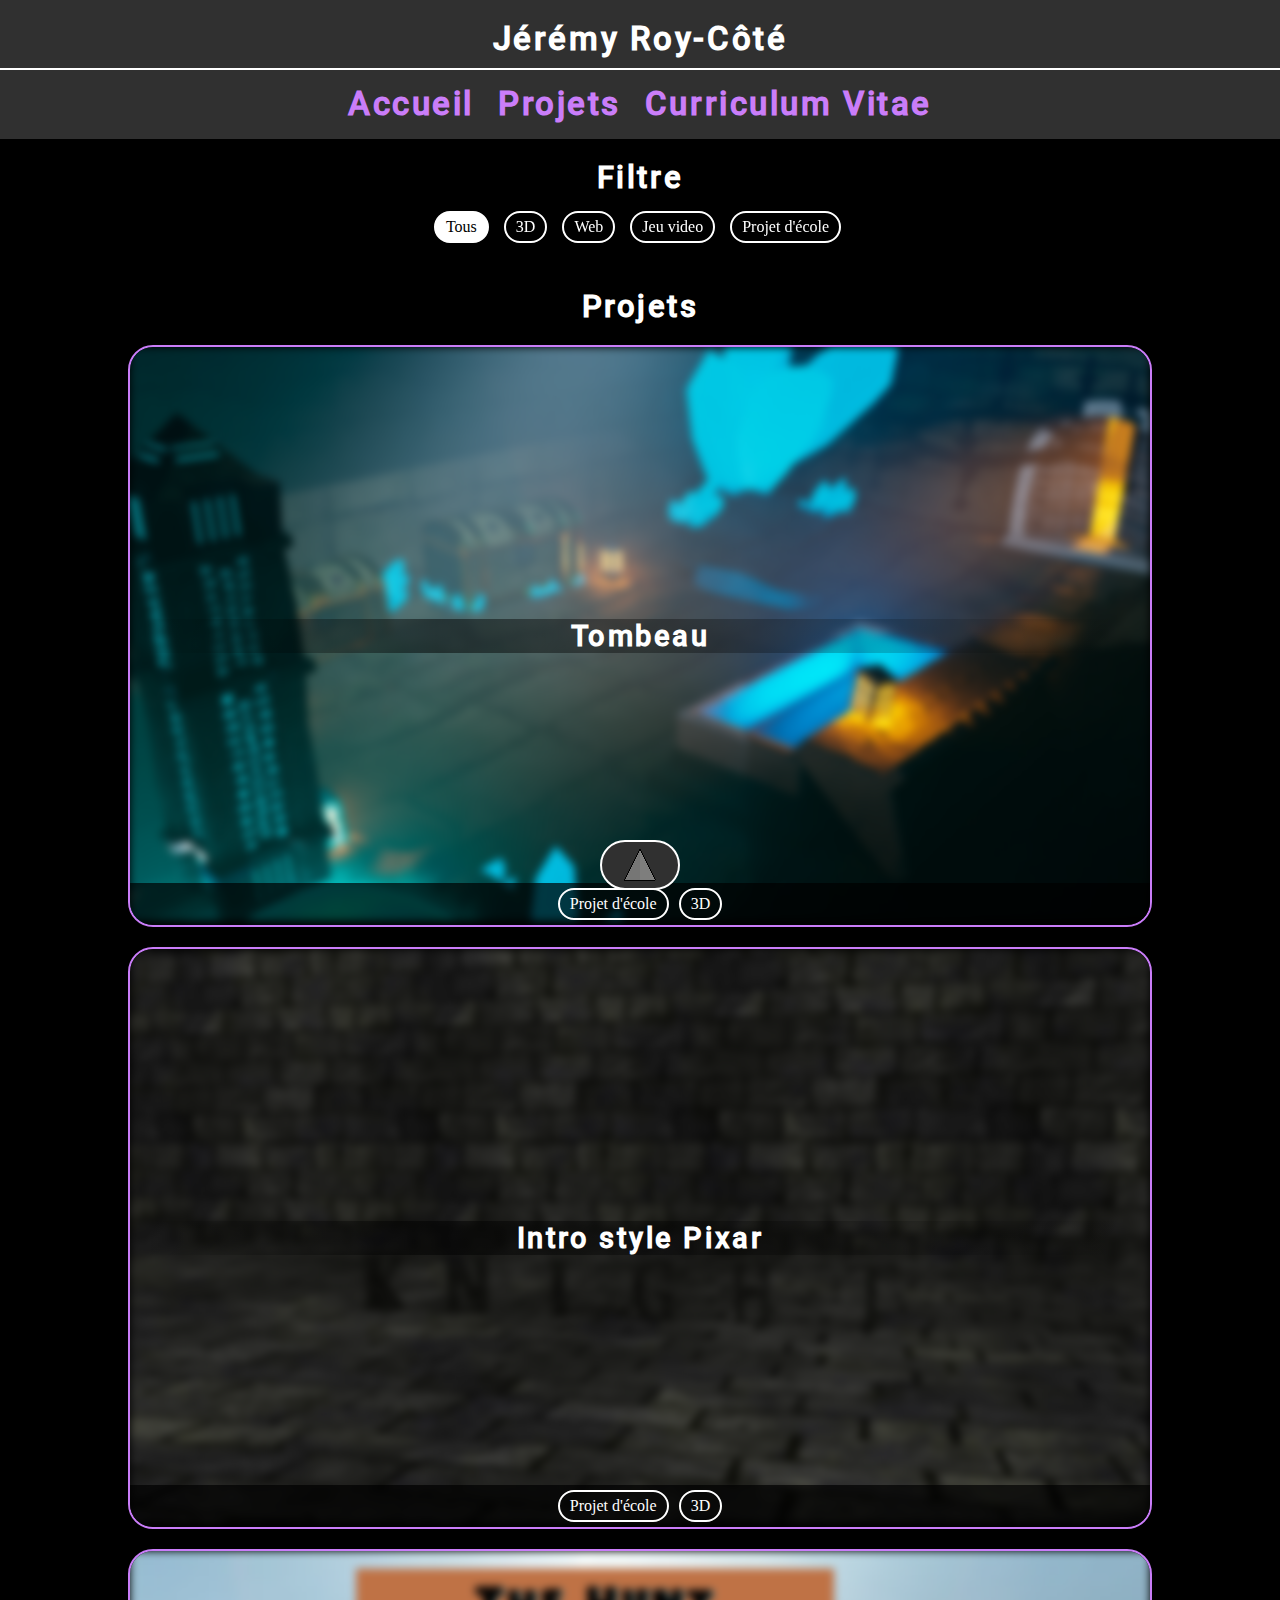
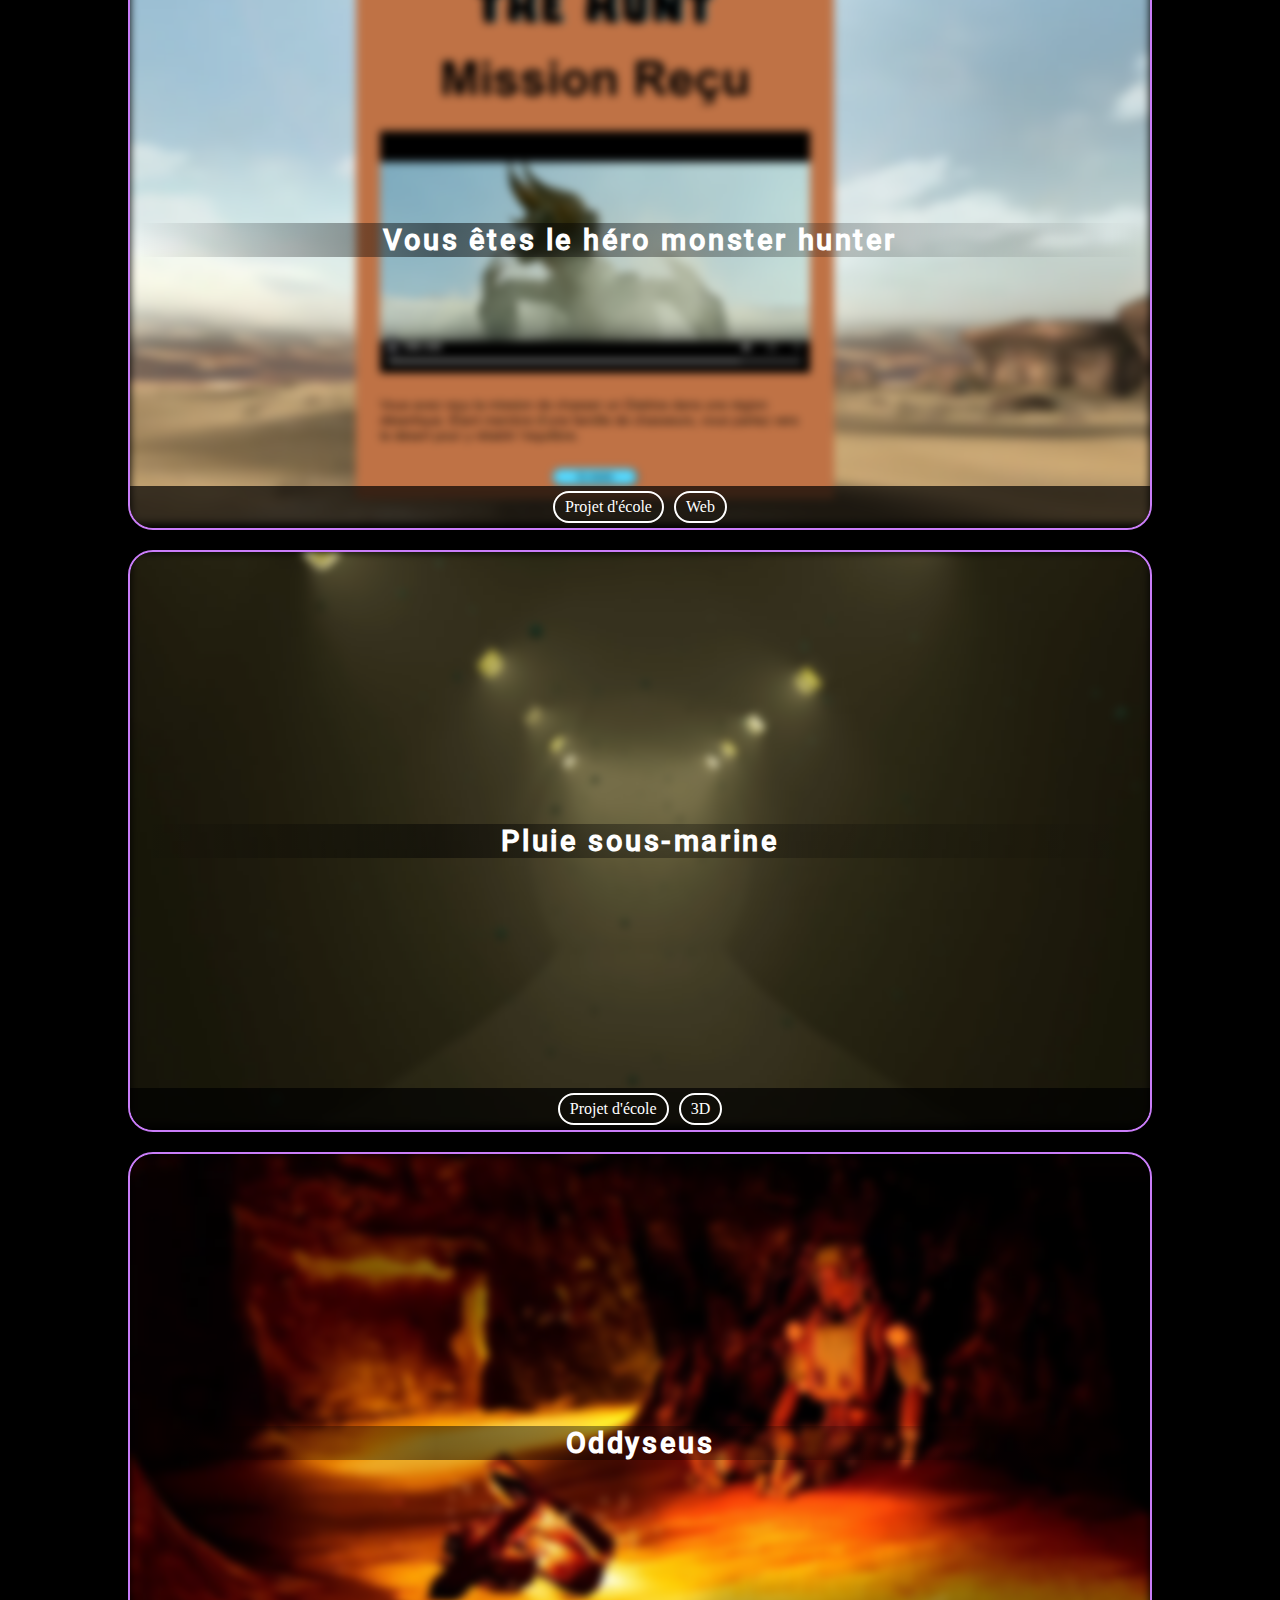
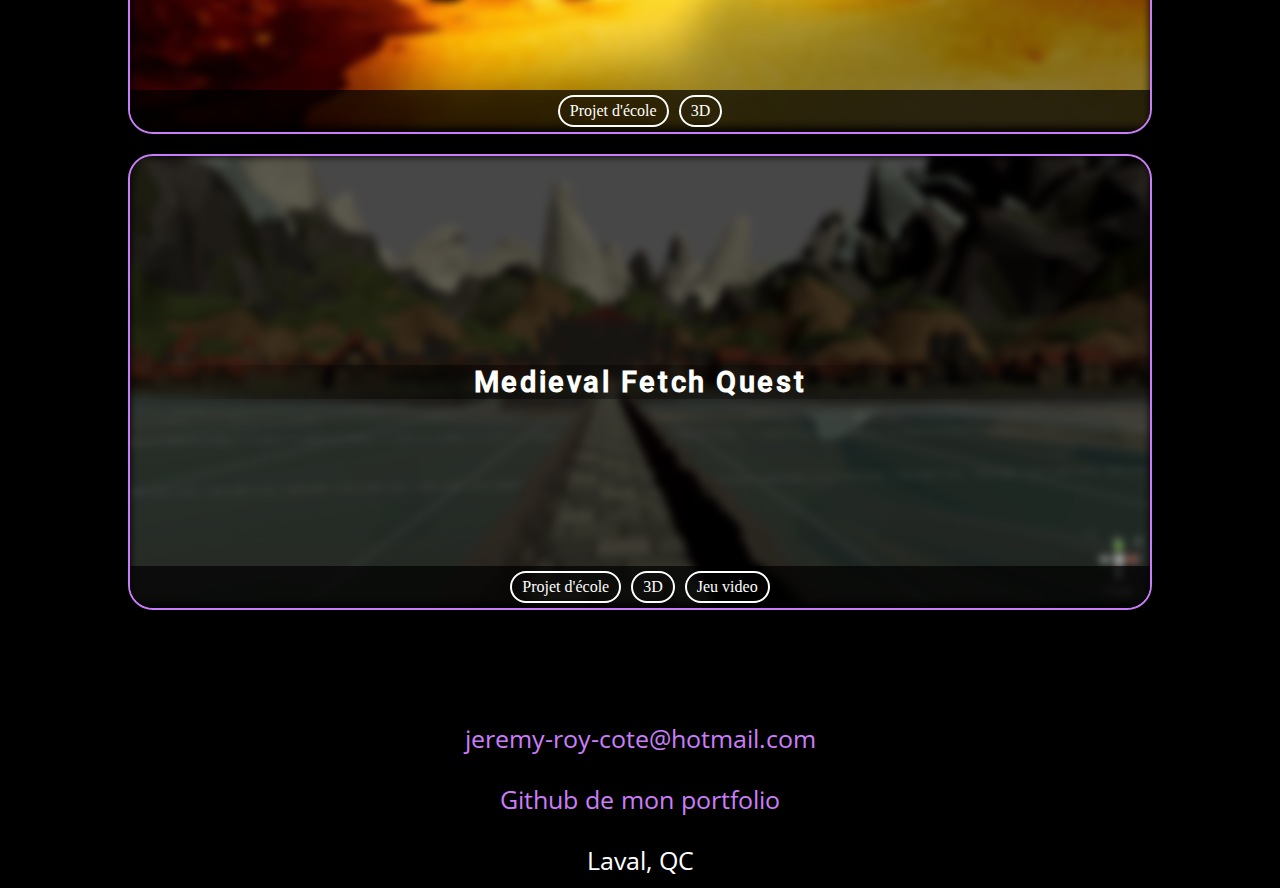
<file: Projets.html>
<!DOCTYPE html>
<html lang="en">
<head>
    <meta charset="UTF-8">
    <meta name="viewport" content="width=device-width, initial-scale=1.0">
    <link rel="shortcut icon" href="./Assets/favicon_signature.png" type="image/x-icon">
    <link  rel="stylesheet" href="https://cdn.jsdelivr.net/npm/swiper@11/swiper-bundle.min.css"/>
    <link rel="stylesheet" href="./styles.css">
    <title>Portfolio de Jérémy Roy-Côté</title>
</head>
<body>
    <nav class="nav" id="SurfaceLevel">
        <h1 class="myNameIs">Jérémy Roy-Côté</h1>
        <div class="nav__linkHolder">
            <a href="./index.html"><h1 class="nav__link">Accueil</h1></a>
            <a href="./Projets.html"><h1 class="nav__link">Projets</h1></a>
            <a href="./Assets/CV.pdf" download="CV_jeremy_Roy-Cote"><h1 class="nav__link">Curriculum Vitae</h1></a>
        </div>
    </nav>
    <main>
        <section class="sorting">
            <h2>Filtre</h2>
            <div class="swiper swiper-filters">
                <div class="swiper-wrapper sorting__holder">
                    <div class="swiper-slide sorting__genre filter toggled" id="all">Tous</div>
                    <div class="swiper-slide sorting__genre filter" id="3D">3D</div>
                    <div class="swiper-slide sorting__genre filter" id="web">Web</div>
                    <!--<div class="swiper-slide sorting__genre filter" id="video">Video</div>-->
                    <div class="swiper-slide sorting__genre filter" id="videoGame">Jeu video</div>
                    <div class="swiper-slide sorting__genre filter" id="school">Projet d'école</div>
              </div>
          </div>
        </section>
        <section class="projects">
            <h2>Projets</h2>
            <div class="projects__all">

                <div class="projects__element school 3D project tombeau" id="tombeau">
                    
                        <img src="./Assets/3D/Tombeau/render_final_salle.jpg" alt="" class="projects__element__preview">
                        <h3 class="projects__element__title">Tombeau</h3>
                        <div class="projects__element__tagHolder">
                            <div class="sorting__genre">Projet d'école</div>
                            <div class="sorting__genre">3D</div>
                        </div>
                    
                </div>

                <div class="projects__element school 3D project pixar" id="pixar">
                    
                        <img src="./Assets/3D/Intro_Pixar/intro_frame_1.png" alt="" class="projects__element__preview">
                        <h3 class="projects__element__title">Intro style Pixar</h3>
                        <div class="projects__element__tagHolder">
                            <div class="sorting__genre">Projet d'école</div>
                            <div class="sorting__genre">3D</div>
                        </div>
                    
                </div>

                <div class="projects__element school web project MonsterHunter" id="MonsterHunter">

                        <img src="./Assets/Web/vous_etes_le_heros/MH_preview.png" alt="" class="projects__element__preview">
                        <h3 class="projects__element__title">Vous êtes le héro monster hunter</h3>
                        <div class="projects__element__tagHolder">
                            <div class="sorting__genre">Projet d'école</div>
                            <div class="sorting__genre">Web</div>
                        </div>

                </div>

                <div class="projects__element school 3D project pluieTunnel" id="pluieTunnel">

                        <img src="./Assets/3D/Pluie_tunnel/intro_frame_1.png" alt="" class="projects__element__preview">
                        <h3 class="projects__element__title">Pluie sous-marine</h3>
                        <div class="projects__element__tagHolder">
                            <div class="sorting__genre">Projet d'école</div>
                            <div class="sorting__genre">3D</div>
                        </div>

                </div>

                <div class="projects__element school 3D project odysseus" id="odysseus">

                        <img src="./Assets/3D/Odysseus/odysseus_frame.png" alt="" class="projects__element__preview">
                        <h3 class="projects__element__title">Oddyseus</h3>
                        <div class="projects__element__tagHolder">
                            <div class="sorting__genre">Projet d'école</div>
                            <div class="sorting__genre">3D</div>
                        </div>

                </div>

                <div class="projects__element school 3D videoGame project Medieval" id="Medieval">

                    <img src="./Assets/Jeu_Video/Ville_medieval/frontBridge.png" alt="" class="projects__element__preview">
                    <h3 class="projects__element__title">Medieval Fetch Quest</h3>
                    <div class="projects__element__tagHolder">
                        <div class="sorting__genre">Projet d'école</div>
                        <div class="sorting__genre">3D</div>
                        <div class="sorting__genre">Jeu video</div>
                    </div>

            </div>
            </div>
        </section>
            
        <!-- link to the surface -->
        <a class="OceanFloor" href="#SurfaceLevel"><img src="./Assets/upWeGo.png" alt=""></a>

    </main>
    <footer class="foot">
        <div class="foot__mailHolder">
            <a href="mailto:jeremy-roy-cote@hotmail.com">jeremy-roy-cote@hotmail.com</a>
            <hr>           
        </div>
        <div class="foot__github">
            <a href="https://github.com/MadKingSide/MadKingSide.github.io">Github de mon portfolio</a>
            <hr>  
        </div>
        <p>Laval, QC</p>  
    </footer>
</body>
<script src="https://cdn.jsdelivr.net/npm/swiper@11/swiper-bundle.min.js"></script>
<script src="./js/script.js"></script>
<script src="./js/projectLoader.js"></script>
</html>
</file>
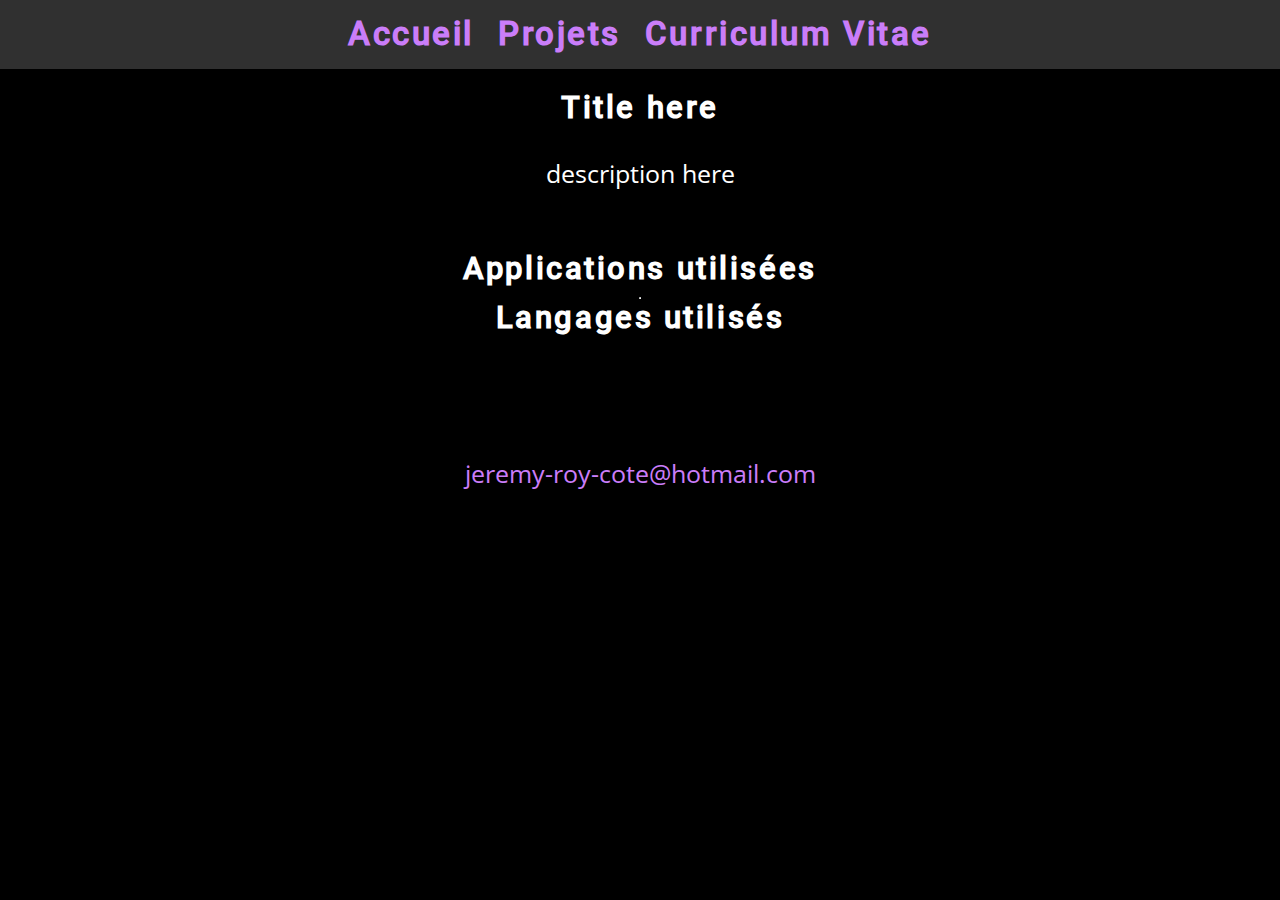
<file: Projets/pagesTemplate.html>
<!DOCTYPE html>
<html lang="en">
<head>
    <meta charset="UTF-8">
    <meta name="viewport" content="width=device-width, initial-scale=1.0">
    <link rel="shortcut icon" href="../Assets/favicon_signature.png" type="image/x-icon">
    <link  rel="stylesheet" href="https://cdn.jsdelivr.net/npm/swiper@11/swiper-bundle.min.css"/>
    <link rel="stylesheet" href="../styles.css">
    <title>Portfolio de Jérémy Roy-Côté</title>
</head>
<body>
    <nav class="nav">
        <div class="nav__linkHolder">
            <a href="../index.html"><h1 class="nav__link">Accueil</h1></a>
            <a href="./Projets.html"><h1 class="nav__link">Projets</h1></a>
            <a href="../Assets/CV.pdf" download="CV_jeremy_Roy-Cote"><h1 class="nav__link">Curriculum Vitae</h1></a>
        </div>
    </nav>
    <main>
        <section class="mainContent">
            <h2 class="mainContent__Title">Title here</h2>
            <p class="mainContent__text"> description here </p>
            <!--Content here-->

        </section>
        <section class="maestro">
            <h2 class="maestro__text">Applications utilisées</h2>
            <div class="maestro__apps">

            </div>
            <hr>
            <h2 class="maestro__text">Langages utilisés</h2>
            <div class="maestro__lingo">

            </div>
        </section>
        
    </main>
    <footer class="foot">
        <div class="foot__mailHolder">
            <a href="mailto:jeremy-roy-cote@hotmail.com">jeremy-roy-cote@hotmail.com</a>
            <hr>           
        </div>
    </footer>
</body>
<script src="https://cdn.jsdelivr.net/npm/swiper@11/swiper-bundle.min.js"></script>
<script src="../script.js"></script>
</html>
</file>
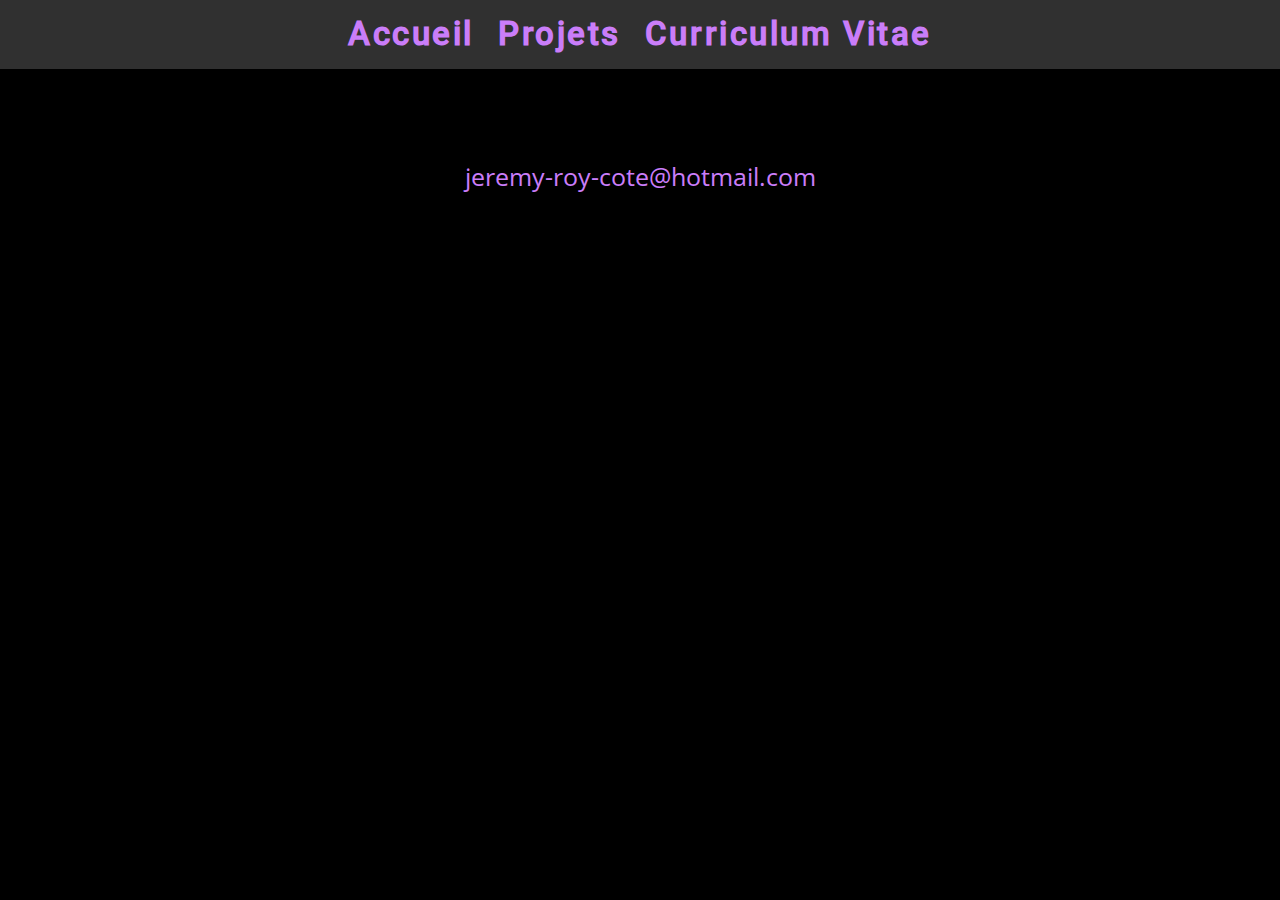
<file: Projets/Pluie_sous-marine.html>
<!DOCTYPE html>
<html lang="en">
<head>
    <meta charset="UTF-8">
    <meta name="viewport" content="width=device-width, initial-scale=1.0">
    <link rel="shortcut icon" href="../Assets/favicon_signature.png" type="image/x-icon">
    <link  rel="stylesheet" href="https://cdn.jsdelivr.net/npm/swiper@11/swiper-bundle.min.css"/>
    <link rel="stylesheet" href="../styles.css">
    <title>Portfolio de Jérémy Roy-Côté</title>
</head>
<body>
    <nav class="nav">
        <div class="nav__linkHolder">
            <a href="../index.html"><h1 class="nav__link">Accueil</h1></a>
            <a href="./Projets.html"><h1 class="nav__link">Projets</h1></a>
            <a href="#"><h1 class="nav__link">Curriculum Vitae</h1></a>
        </div>
    </nav>
    <main>

    </main>
    <footer class="foot">
        <div class="foot__mailHolder">
            <a href="mailto:jeremy-roy-cote@hotmail.com">jeremy-roy-cote@hotmail.com</a>
            <hr>           
        </div>
    </footer>
</body>
<script src="https://cdn.jsdelivr.net/npm/swiper@11/swiper-bundle.min.js"></script>
<script src="../script.js"></script>
</html>
</file>
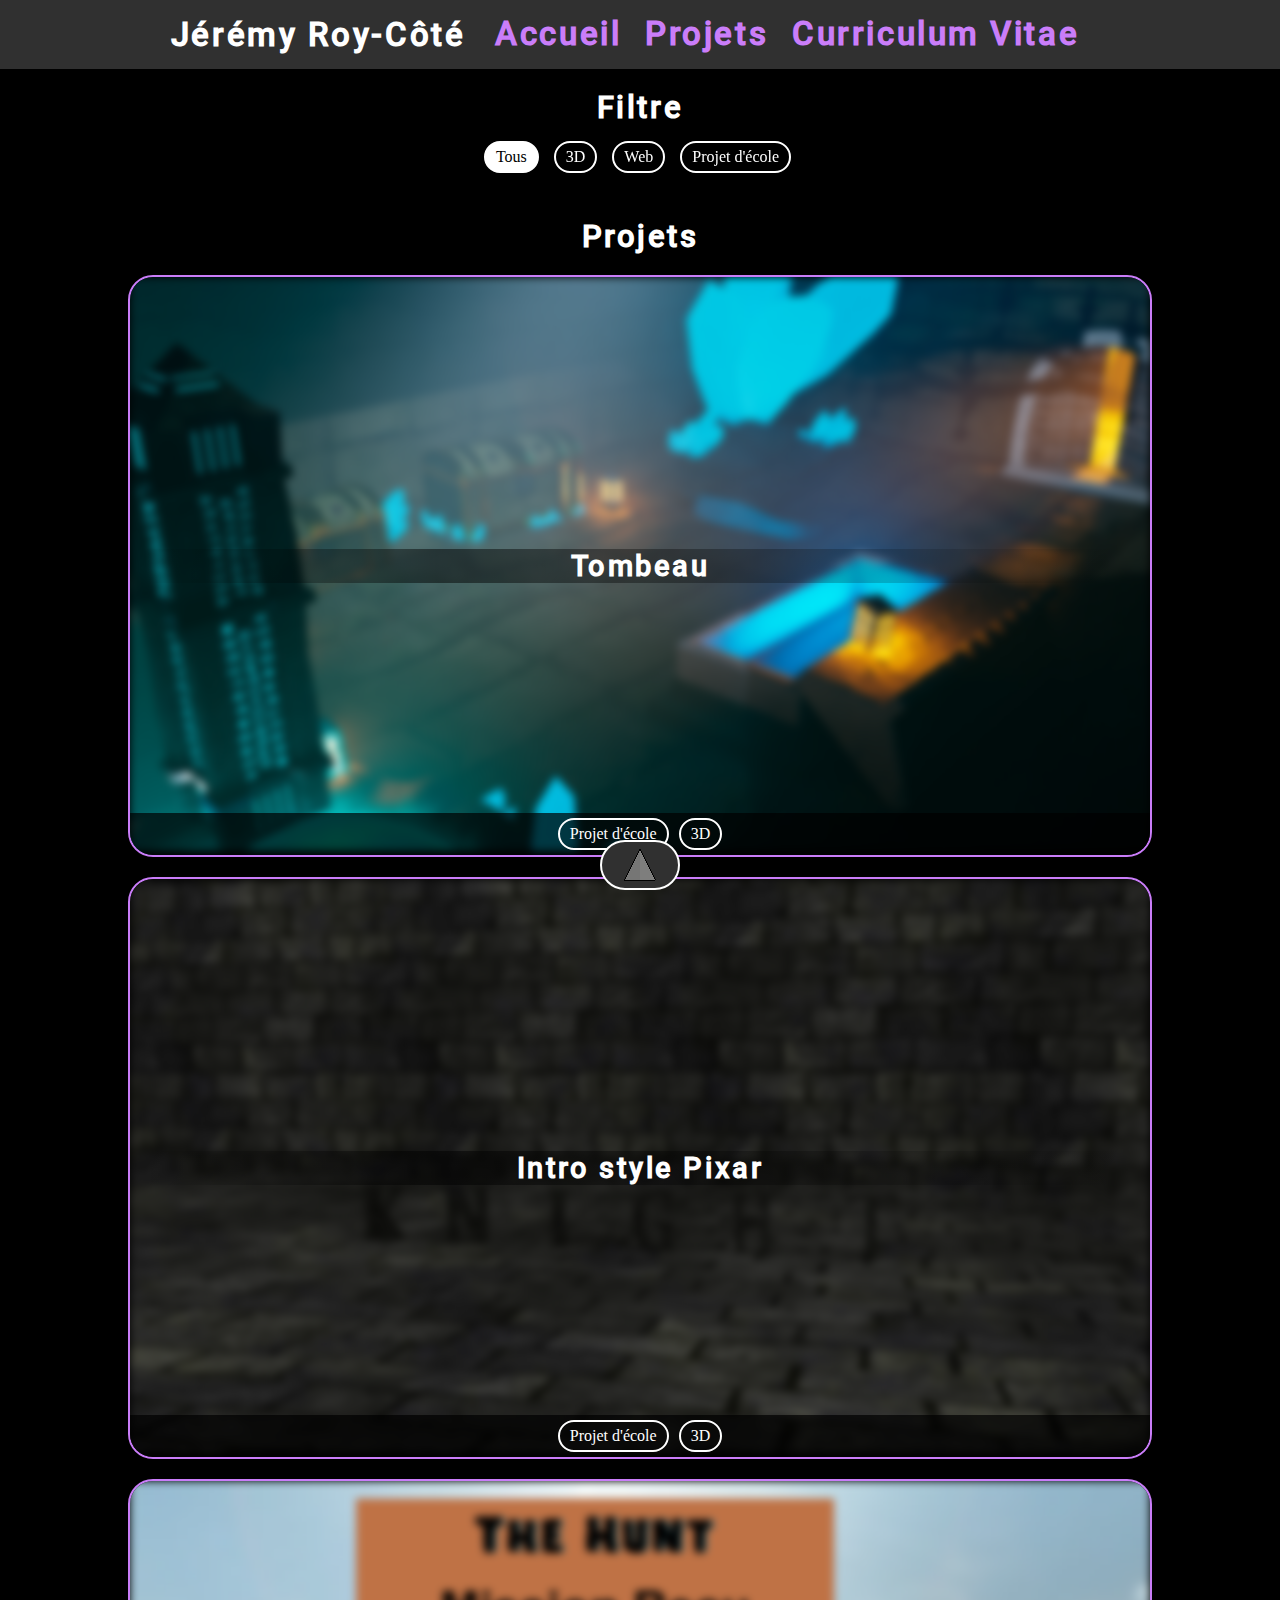
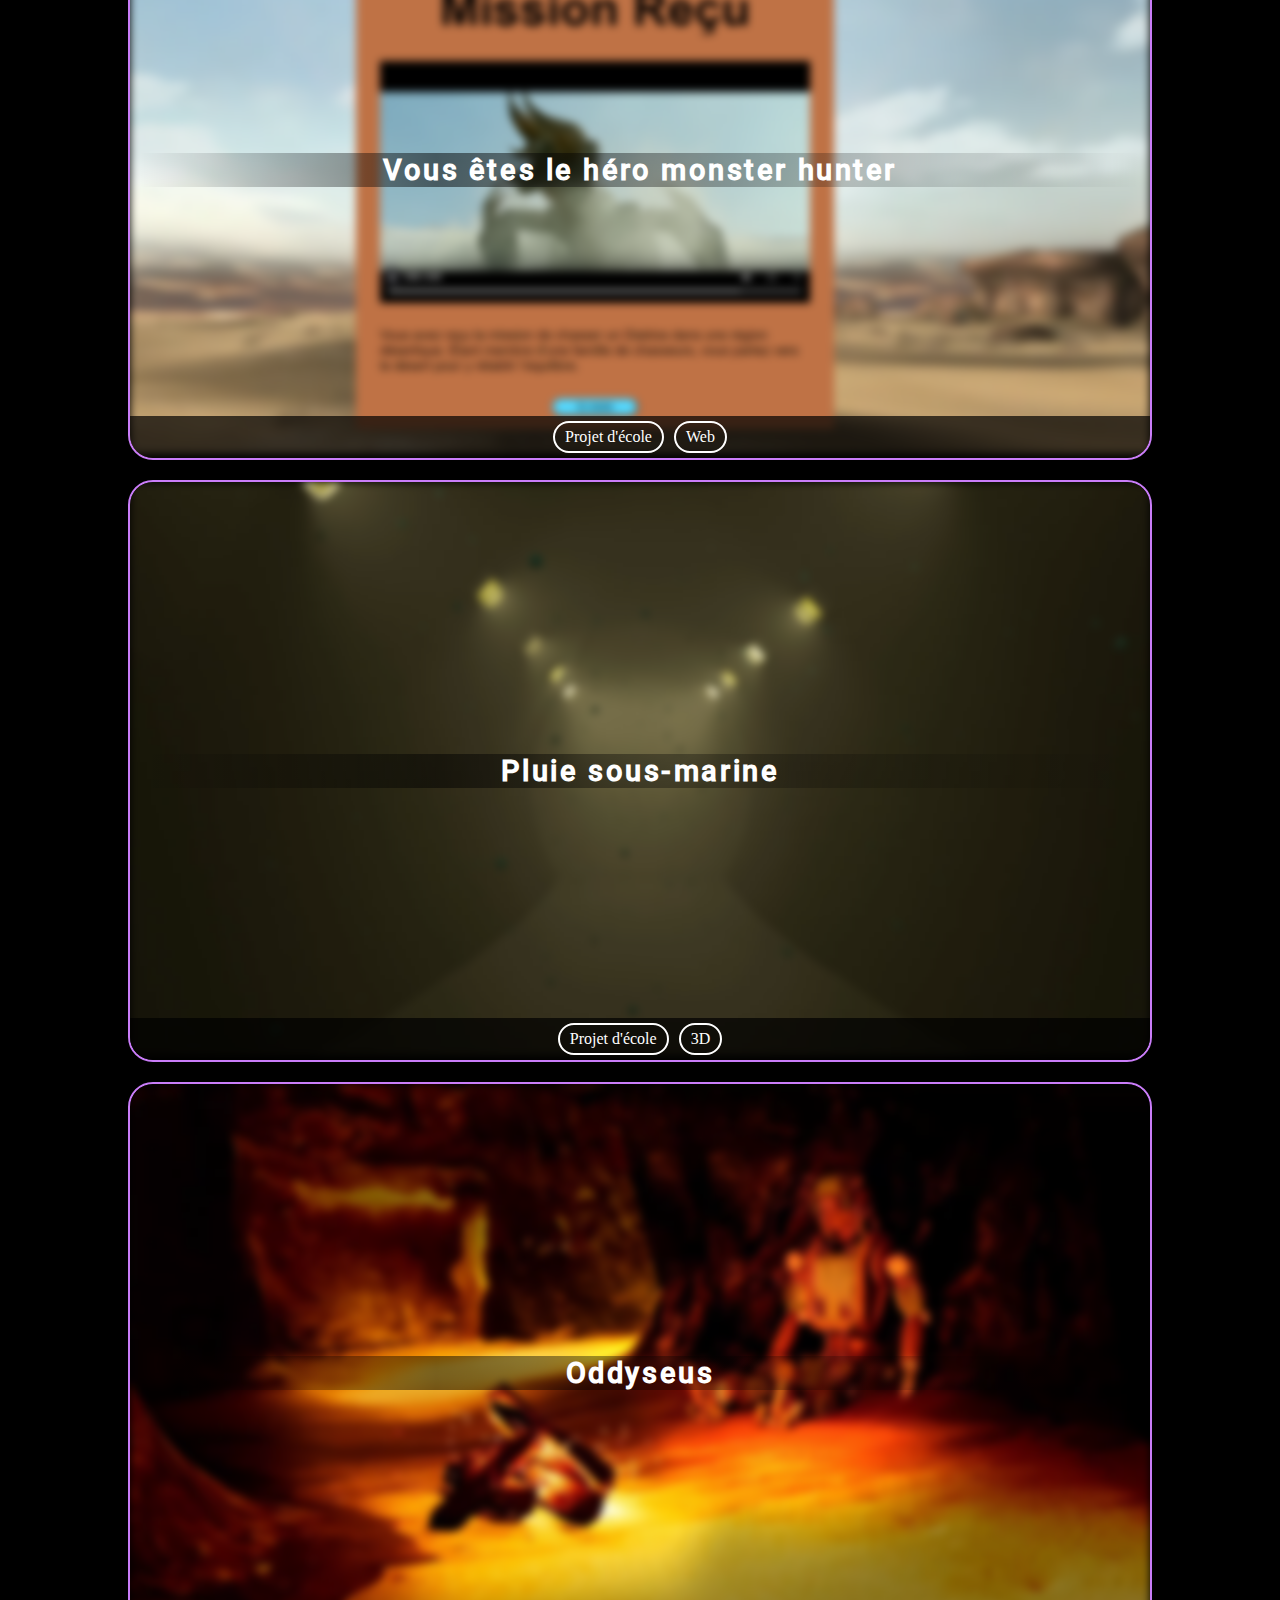
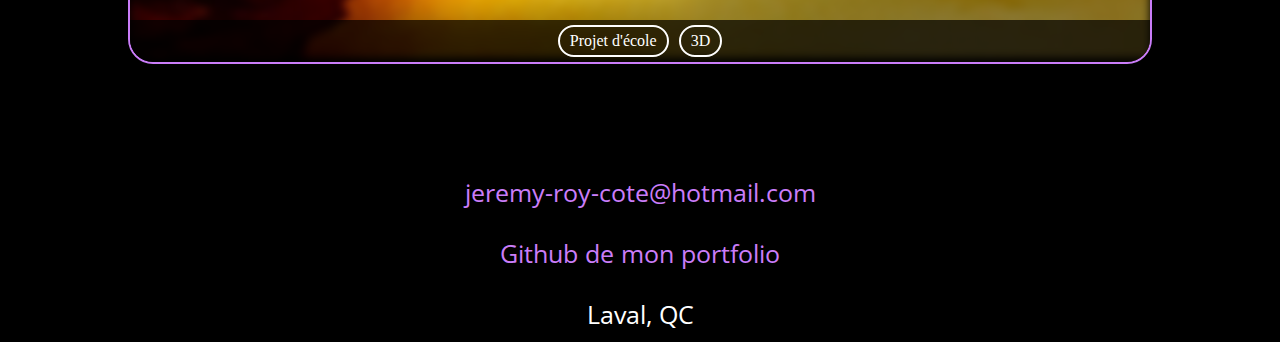
<file: Projets/Projets.html>
<!DOCTYPE html>
<html lang="en">
<head>
    <meta charset="UTF-8">
    <meta name="viewport" content="width=device-width, initial-scale=1.0">
    <link rel="shortcut icon" href="../Assets/favicon_signature.png" type="image/x-icon">
    <link  rel="stylesheet" href="https://cdn.jsdelivr.net/npm/swiper@11/swiper-bundle.min.css"/>
    <link rel="stylesheet" href="../styles.css">
    <title>Portfolio de Jérémy Roy-Côté</title>
</head>
<body>
    <nav class="nav" id="SurfaceLevel">
        <h1>Jérémy Roy-Côté</h1>
        <div class="nav__linkHolder">
            <a href="../index.html"><h1 class="nav__link">Accueil</h1></a>
            <a href="./Projets.html"><h1 class="nav__link">Projets</h1></a>
            <a href="../Assets/CV.pdf" download="CV_jeremy_Roy-Cote"><h1 class="nav__link">Curriculum Vitae</h1></a>
        </div>
    </nav>
    <main>
        <section class="sorting">
            <h2>Filtre</h2>
            <!--<div class="sorting__holder">
                <div class="sorting__genre filter toggled" id="all">Tous</div>
                <div class="sorting__genre filter" id="3D">3D</div>
                <div class="sorting__genre filter" id="web">Web</div>
                <div class="sorting__genre filter" id="video">Video</div>
                <div class="sorting__genre filter" id="videoGame">Jeu video</div>
                <div class="sorting__genre filter" id="school">Projet d'école</div>
                <div class="sorting__genre filter" id="school">Projet d'école</div>
                <div class="sorting__genre filter" id="school">Projet d'école</div>
            </div>-->
            <div class="swiper swiper-filters">
                <div class="swiper-wrapper sorting__holder">
                    <div class="swiper-slide sorting__genre filter toggled" id="all">Tous</div>
                    <div class="swiper-slide sorting__genre filter" id="3D">3D</div>
                    <div class="swiper-slide sorting__genre filter" id="web">Web</div>
                    <!--<div class="swiper-slide sorting__genre filter" id="video">Video</div>
                    <div class="swiper-slide sorting__genre filter" id="videoGame">Jeu video</div>-->
                    <div class="swiper-slide sorting__genre filter" id="school">Projet d'école</div>
              </div>
          </div>
        </section>
        <section class="projects">
            <h2>Projets</h2>
            <div class="projects__all">

                <div class="projects__element school 3D project tombeau" id="tombeau">
                    
                        <img src="../Assets/3D/Tombeau/render_final_salle.jpg" alt="" class="projects__element__preview">
                        <h3 class="projects__element__title">Tombeau</h3>
                        <div class="projects__element__tagHolder">
                            <div class="sorting__genre">Projet d'école</div>
                            <div class="sorting__genre">3D</div>
                        </div>
                    
                </div>

                <div class="projects__element school 3D project pixar" id="pixar">
                    
                        <img src="../Assets/3D/Intro_Pixar/intro_frame_1.png" alt="" class="projects__element__preview">
                        <h3 class="projects__element__title">Intro style Pixar</h3>
                        <div class="projects__element__tagHolder">
                            <div class="sorting__genre">Projet d'école</div>
                            <div class="sorting__genre">3D</div>
                        </div>
                    
                </div>

                <div class="projects__element school web project MonsterHunter" id="MonsterHunter">

                        <img src="../Assets/Web/vous_etes_le_heros/MH_preview.png" alt="" class="projects__element__preview">
                        <h3 class="projects__element__title">Vous êtes le héro monster hunter</h3>
                        <div class="projects__element__tagHolder">
                            <div class="sorting__genre">Projet d'école</div>
                            <div class="sorting__genre">Web</div>
                        </div>

                </div>

                <div class="projects__element school 3D project pluieTunnel" id="pluieTunnel">

                        <img src="../Assets/3D/Pluie_tunnel/intro_frame_1.png" alt="" class="projects__element__preview">
                        <h3 class="projects__element__title">Pluie sous-marine</h3>
                        <div class="projects__element__tagHolder">
                            <div class="sorting__genre">Projet d'école</div>
                            <div class="sorting__genre">3D</div>
                        </div>

                </div>

                <div class="projects__element school 3D project odysseus" id="odysseus">

                        <img src="../Assets/3D/Odysseus/odysseus_frame.png" alt="" class="projects__element__preview">
                        <h3 class="projects__element__title">Oddyseus</h3>
                        <div class="projects__element__tagHolder">
                            <div class="sorting__genre">Projet d'école</div>
                            <div class="sorting__genre">3D</div>
                        </div>

                </div>
            </div>
        </section>
            
        <!-- link to the surface -->
        <a class="OceanFloor" href="#SurfaceLevel"><img src="../Assets/upWeGo.png" alt=""></a>

    </main>
    <footer class="foot">
        <div class="foot__mailHolder">
            <a href="mailto:jeremy-roy-cote@hotmail.com">jeremy-roy-cote@hotmail.com</a>
            <hr>           
        </div>
        <div class="foot__github">
            <a href="https://github.com/MadKingSide/MadKingSide.github.io">Github de mon portfolio</a>
            <hr>  
        </div>
        <p>Laval, QC</p>  
    </footer>
</body>
<script src="https://cdn.jsdelivr.net/npm/swiper@11/swiper-bundle.min.js"></script>
<script src="../js/script.js"></script>
<script src="../js/projectLoader.js"></script>
</html>
</file>
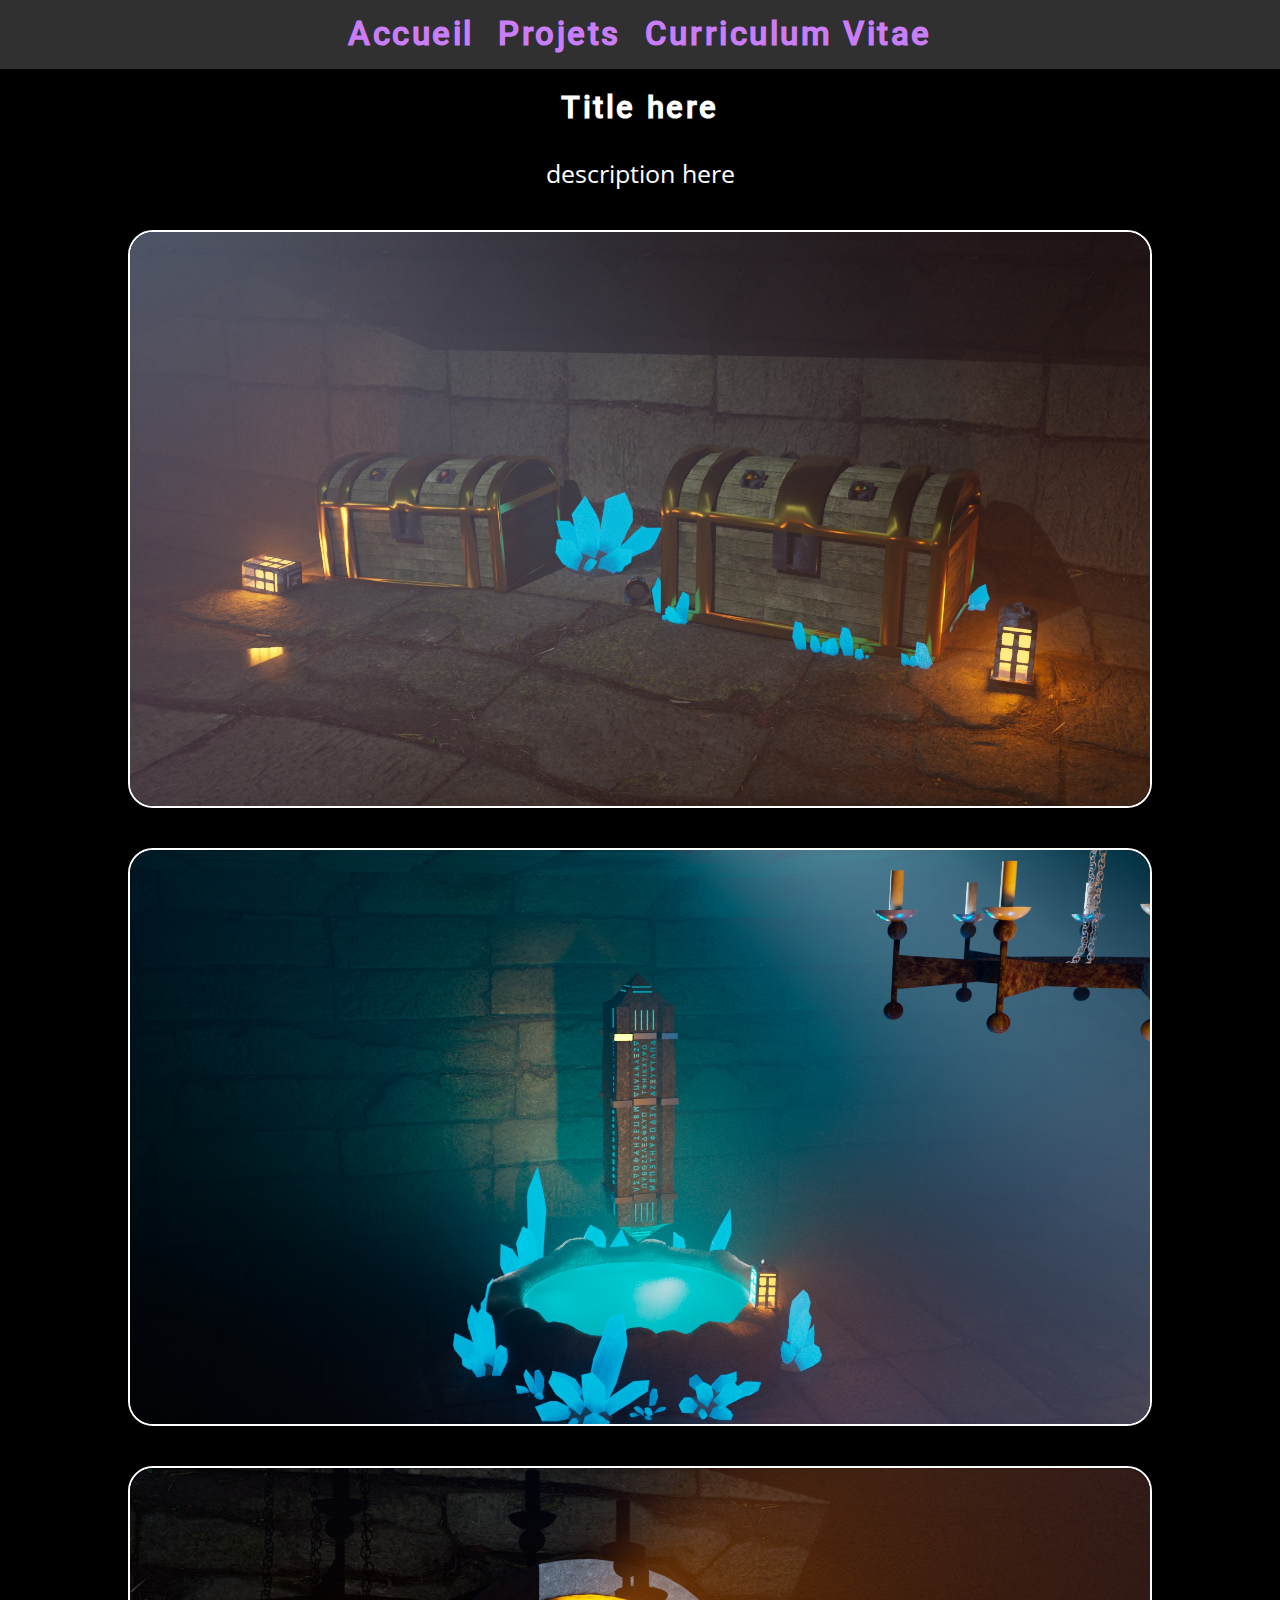
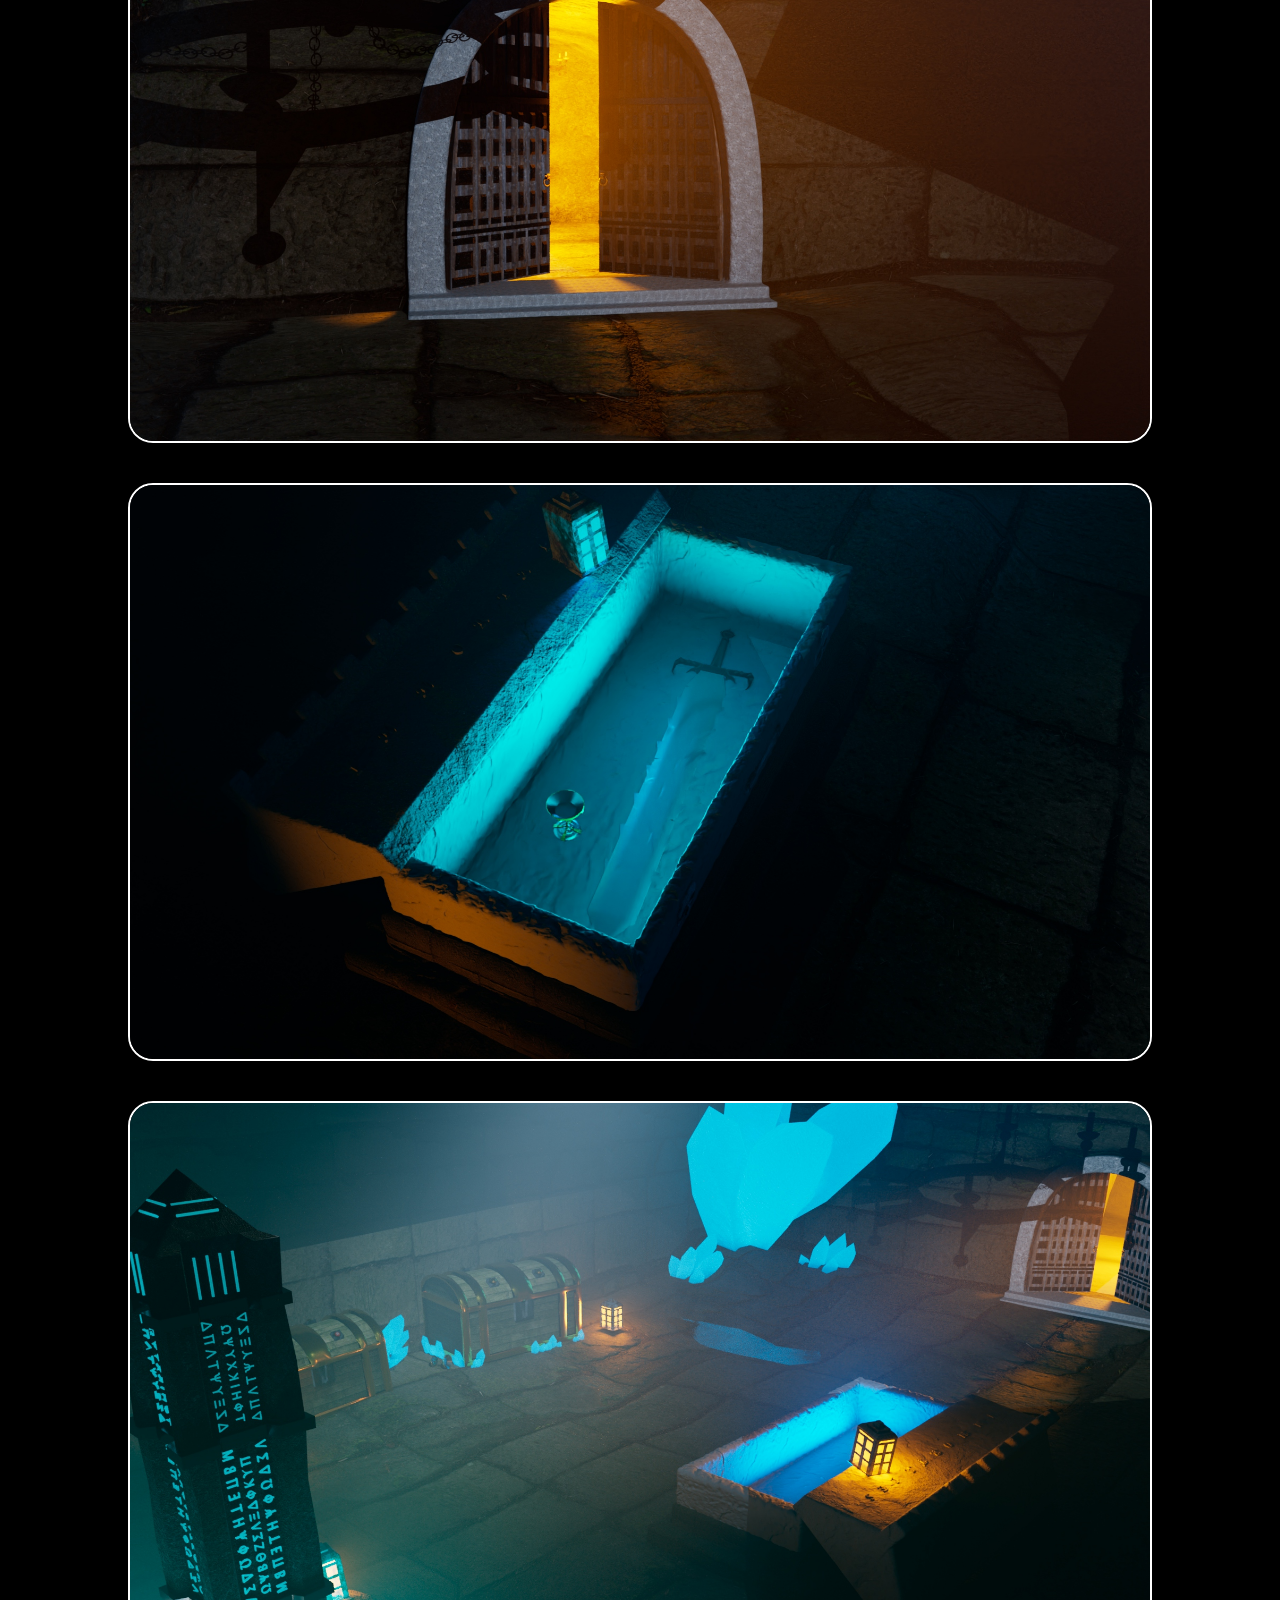
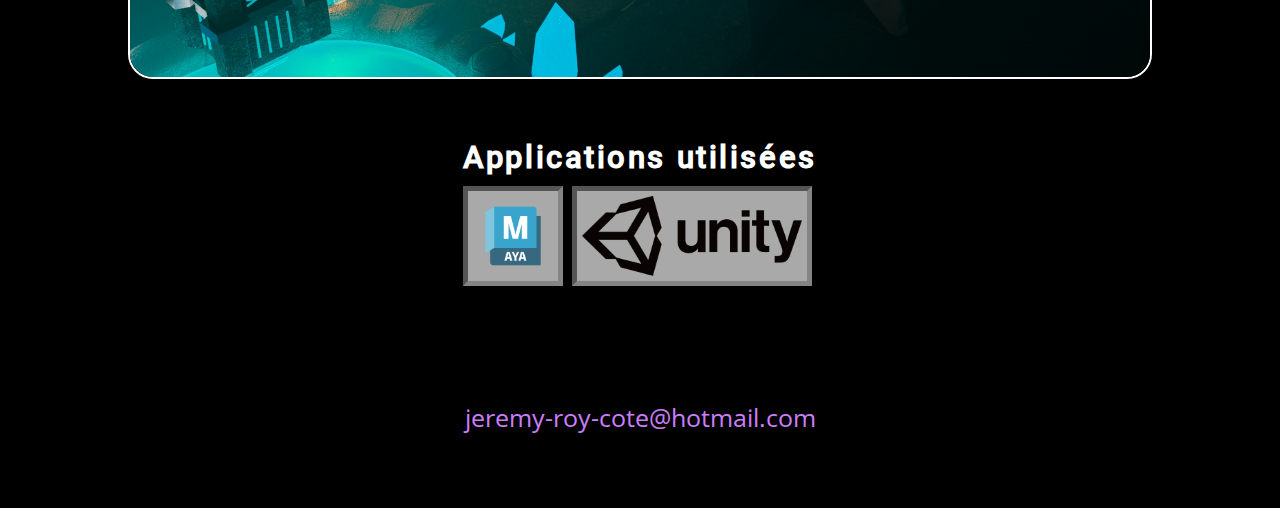
<file: Projets/Tombeau.html>
<!DOCTYPE html>
<html lang="en">
<head>
    <meta charset="UTF-8">
    <meta name="viewport" content="width=device-width, initial-scale=1.0">
    <link rel="shortcut icon" href="../Assets/favicon_signature.png" type="image/x-icon">
    <link  rel="stylesheet" href="https://cdn.jsdelivr.net/npm/swiper@11/swiper-bundle.min.css"/>
    <link rel="stylesheet" href="../styles.css">
    <title>Portfolio de Jérémy Roy-Côté</title>
</head>
<body>
    <nav class="nav">
        <div class="nav__linkHolder">
            <a href="../index.html"><h1 class="nav__link">Accueil</h1></a>
            <a href="./Projets.html"><h1 class="nav__link">Projets</h1></a>
            <a href="../Assets/CV.pdf" download="CV_jeremy_Roy-Cote"><h1 class="nav__link">Curriculum Vitae</h1></a>
        </div>
    </nav>
    <main>
        <section class="mainContent">
            <h2 class="mainContent__Title">Title here</h2>
            <p class="mainContent__text"> description here </p>
            <!--Content here-->
                <img class="mainContent__image" src="../Assets/3D/Tombeau/render_final_coffre.jpg" alt="">
                <img class="mainContent__image" src="../Assets/3D/Tombeau/render_final_pillier.jpg" alt="">
                <img class="mainContent__image" src="../Assets/3D/Tombeau/render_final_porte.jpg" alt="">
                <img class="mainContent__image" src="../Assets/3D/Tombeau/render_final_sarcophage.jpg" alt="">
                <img class="mainContent__image" src="../Assets/3D/Tombeau/render_final_salle.jpg" alt="">
        </section>
        <section class="maestro">
            <h2 class="maestro__text">Applications utilisées</h2>
            <div class="maestro__apps">
                <img src="../Assets/application_logo/maya.png" alt="">
                <img src="../Assets/application_logo/unity.png" alt="">
            </div>
        </section>
        
    </main>
    <footer class="foot">
        <div class="foot__mailHolder">
            <a href="mailto:jeremy-roy-cote@hotmail.com">jeremy-roy-cote@hotmail.com</a>
            <hr>           
        </div>
    </footer>
</body>
<script src="https://cdn.jsdelivr.net/npm/swiper@11/swiper-bundle.min.js"></script>
<script src="../script.js"></script>
</html>
</file>
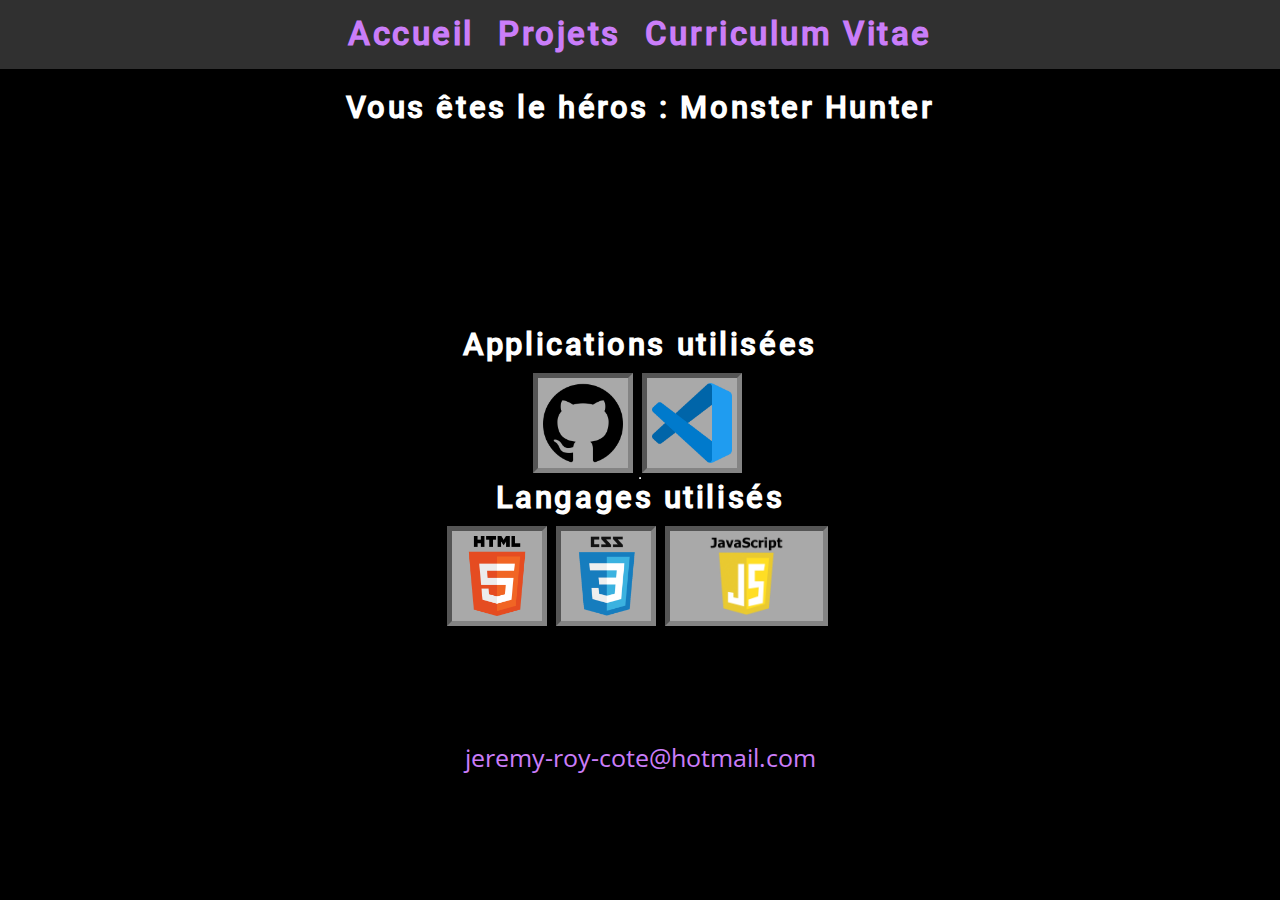
<file: Projets/Vous-etes-le-hero-monster-hunter.html>
<!DOCTYPE html>
<html lang="en">
<head>
    <meta charset="UTF-8">
    <meta name="viewport" content="width=device-width, initial-scale=1.0">
    <link rel="shortcut icon" href="../Assets/favicon_signature.png" type="image/x-icon">
    <link  rel="stylesheet" href="https://cdn.jsdelivr.net/npm/swiper@11/swiper-bundle.min.css"/>
    <link rel="stylesheet" href="../styles.css">
    <title>Portfolio de Jérémy Roy-Côté</title>
</head>
<body>
    <nav class="nav">
        <div class="nav__linkHolder">
            <a href="../index.html"><h1 class="nav__link">Accueil</h1></a>
            <a href="./Projets.html"><h1 class="nav__link">Projets</h1></a>
            <a href="#"><h1 class="nav__link">Curriculum Vitae</h1></a>
        </div>
    </nav>
    <main>
        <section class="mainContent">
            <h2 class="mainContent__Title">Vous êtes le héros : Monster Hunter</h2>
            <iframe src="https://sideking.github.io/" frameborder="0" class="mainContent__iframeMH"></iframe>
        </section>
        <section class="maestro">
            <h2 class="maestro__text">Applications utilisées</h2>
            <div class="maestro__apps">
                <img src="../Assets/application_logo/github.png">
                <img src="../Assets/application_logo/vscode.png">
            </div>
            <hr>
            <h2 class="maestro__text">Langages utilisés</h2>
            <div class="maestro__lingo">
                <img src="../Assets/application_logo/HTML5.png">
                <img src="../Assets/application_logo/css.png">
                <img src="../Assets/application_logo/javascript.png">
            </div>
        </section>
        
    </main>
    <footer class="foot">
        <div class="foot__mailHolder">
            <a href="mailto:jeremy-roy-cote@hotmail.com">jeremy-roy-cote@hotmail.com</a>
            <hr>           
        </div>
    </footer>
</body>
<script src="https://cdn.jsdelivr.net/npm/swiper@11/swiper-bundle.min.js"></script>
<script src="../script.js"></script>
</html>
</file>
<file: styles.css>
@font-face {
  font-family: "Roboto";
  src: url(../fonts/Roboto/Roboto-Medium.ttf) format("truetype");
}
@font-face {
  font-family: "Open Sans";
  src: url(../fonts/Open_Sans/OpenSans-Regular.ttf) format("truetype");
}
.nav {
  background-color: rgb(48, 48, 48);
  max-height: -moz-fit-content;
  max-height: fit-content;
  width: 100%;
  min-width: 200px;
  display: flex;
  justify-content: center;
  align-items: center;
  flex-wrap: wrap;
}
.nav__linkHolder {
  text-align: center;
  margin: 10px 20px;
}
.nav__link {
  line-height: 150%;
  display: inline;
  white-space: nowrap;
  color: #CA7DF9;
}
.nav__link:hover {
  color: greenyellow;
}
.nav a {
  text-decoration: none;
  margin: 0 10px;
}

.myNameIs {
  margin-top: 20px;
  width: 100%;
  text-align: center;
  padding-bottom: 10px;
  border-bottom: 2px solid white;
}

.news {
  width: 80%;
}
.news__title {
  text-align: center;
}
.news__swiper {
  height: -moz-fit-content;
  height: fit-content;
}
.news__swiper__slide {
  border-radius: 25px;
  overflow: hidden;
}
.news__swiper__slide img {
  width: 100%;
}
.news__swiper__slide video {
  width: 100%;
}
.news__swiper__slide a {
  position: relative;
}
.news__swiper__arrow {
  color: white;
}
.news__swiper__text {
  position: absolute;
  bottom: 30px;
  left: 0;
  right: 0;
  text-align: center;
  font-size: 20px;
}
.news__swiper__wrapper {
  align-items: center;
}
.news__text {
  background-image: linear-gradient(to right, rgba(255, 255, 255, 0), rgba(0, 0, 0, 0.5) 50%, rgba(255, 255, 255, 0));
}
.news:hover .news__text {
  color: #adff2f;
}

.swiper-pagination-bullet-active {
  background-color: white;
}

@media screen and (max-width: 600px) {
  .news__swiper__arrow {
    display: none;
  }
}
.about {
  width: 80%;
}
.about__container {
  background-color: rgb(48, 48, 48);
  height: -moz-fit-content;
  height: fit-content;
  border-radius: 25px;
  display: flex;
  flex-direction: row-reverse;
}
.about__container img {
  margin: 20px;
  border-radius: 25px;
  height: 500px;
  min-height: 300px;
  filter: grayscale(40%);
}
.about__name {
  text-align: center;
}
.about__text {
  display: flex;
  flex-direction: column;
  justify-content: space-around;
  width: 90%;
  margin: 20px 0 20px 20px;
}

@media screen and (max-width: 700px) {
  .about__container {
    flex-direction: column;
    justify-content: center;
  }
  .about__container img {
    height: 100px;
    -o-object-fit: cover;
       object-fit: cover;
    -o-object-position: top;
       object-position: top;
  }
  .about__text {
    align-self: center;
    margin-left: 0;
  }
  .about__text p {
    margin-bottom: 20px;
  }
}
.maestro {
  text-align: center;
  display: flex;
  flex-direction: column;
  align-items: center;
  width: 80%;
}
.maestro__apps img, .maestro__apps div, .maestro__lingo img, .maestro__lingo div {
  background-color: darkgray;
  height: 15vw;
  max-height: 100px;
  padding: 5px;
  margin-right: 5px;
  border-top: 5px darkgray inset;
  border-bottom: 5px rgb(48, 48, 48) inset;
  border-right: 5px rgb(48, 48, 48) inset;
  border-left: 5px darkgray inset;
  transition-timing-function: linear;
  transition-duration: 0.1s;
}
.maestro__apps img:hover, .maestro__apps div:hover, .maestro__lingo img:hover, .maestro__lingo div:hover {
  transform: scale(130%);
}
.maestro__separator {
  margin: 10px 0;
  border: 2px solid white;
  border-radius: 25px;
  width: 80%;
}

.sorting {
  width: 80%;
  text-align: center;
}
.sorting__holder {
  display: flex;
  flex-direction: row;
  justify-content: center;
}
.sorting__genre {
  width: -moz-fit-content;
  width: fit-content;
  height: -moz-fit-content;
  height: fit-content;
  margin: 5px;
  padding: 5px 10px;
  border: 2px white solid;
  border-radius: 25px;
  text-align: center;
  transition: 0.2s;
  -webkit-user-select: none;
     -moz-user-select: none;
          user-select: none;
  order: 2;
  white-space: nowrap;
}
.sorting__genre-min {
  display: none;
}
.sorting__genre:hover {
  background-color: white;
  color: black;
}
.sorting__arrow {
  color: #CA7DF9;
}

.toggled {
  order: 1;
  background-color: white;
  color: black;
}

#all {
  order: 1;
}

.projects {
  width: 80%;
  text-align: center;
}
.projects__all {
  display: flex;
  flex-direction: column;
}
.projects__element {
  position: relative;
  height: -moz-fit-content;
  height: fit-content;
  overflow: hidden;
  border: 2px #CA7DF9 solid;
  border-radius: 25px;
  margin: 10px 0;
  transition: 1s;
}
.projects__element:hover .projects__element__preview {
  filter: blur(0px);
}
.projects__element:hover {
  border: 2px #adff2f solid;
}
.projects__element__preview {
  width: 100%;
  filter: blur(4px);
  transition-duration: 1s;
}
.projects__element__title {
  position: absolute;
  margin: auto;
  top: 0;
  bottom: 0;
  left: 0;
  right: 0;
  height: -moz-fit-content;
  height: fit-content;
  width: 100%;
  background-image: linear-gradient(to right, rgba(255, 255, 255, 0) 1%, rgba(0, 0, 0, 0.5) 30%, rgba(255, 255, 255, 0) 99%);
}
.projects__element__tagHolder {
  position: absolute;
  bottom: 0;
  width: 100%;
  height: -moz-fit-content;
  height: fit-content;
  display: flex;
  flex-direction: row;
  justify-content: center;
  align-items: center;
  background-color: rgba(0, 0, 0, 0.7);
  overflow-x: visible;
}

.unDisplay {
  display: none !important;
}

@media screen and (max-width: 600px) {
  .projects__element__tagHolder .sorting__genre {
    display: none;
  }
  .projects__element__tagHolder .sorting__genre-min {
    display: block;
  }
}
.mainContent {
  width: 80%;
  display: flex;
  flex-direction: column;
  align-items: center;
}
.mainContent__frame {
  width: 100%;
  height: 1100px;
  border: solid 2px white;
  border-radius: 25px;
  overflow: hidden;
  margin: 20px 0;
}
.mainContent__text {
  margin: 20px 10px;
}
.mainContent__video {
  width: 100%;
  border: 2px solid white;
  border-radius: 25px;
  margin: 20px 0;
}
.mainContent__image, .mainContent__mainImage {
  width: 100%;
  border: 2px solid white;
  border-radius: 25px;
  margin: 20px 0;
}
.mainContent__mainMedia {
  width: 100%;
}

.isMine {
  margin-bottom: 20px;
  color: red;
  background-color: rgba(255, 0, 0, 0.4);
  padding: 10px;
  border-radius: 25px;
}

.OceanFloor {
  display: flex;
  flex-direction: column;
  align-items: center;
  justify-content: center;
  position: sticky;
  bottom: 10px;
  background-color: rgb(48, 48, 48);
  width: 80px;
  height: 50px;
  border: 2px white solid;
  border-radius: 25px;
}
.OceanFloor img {
  animation-name: rotatey;
  animation-duration: 2s;
  animation-timing-function: linear;
  animation-iteration-count: infinite;
}
.OceanFloor:hover {
  border: 2px #adff2f solid;
}

@keyframes rotatey {
  0% {
    transform: rotateY(0deg);
  }
  50% {
    transform: rotateY(180deg);
  }
  100% {
    transform: rotateY(0deg);
  }
}
.foot {
  display: flex;
  flex-direction: column;
  justify-content: space-around;
  align-items: center;
  height: 5vw;
  min-height: calc(50px + 10vw);
  margin: 20px 0;
}
.foot__mailHolder a, .foot__github a, .foot__linkedin a {
  text-decoration: none;
}
.foot__mailHolder hr, .foot__github hr, .foot__linkedin hr {
  border: 2px solid black;
  width: 0px;
  transition-duration: 1s;
  margin: auto;
}
.foot__mailHolder:hover hr, .foot__github:hover hr, .foot__linkedin:hover hr {
  border: 2px solid white;
  width: 100%;
}

.title404 {
  margin-top: 20px;
}

.img404 {
  width: 60%;
  max-height: 600px;
  -o-object-fit: cover;
     object-fit: cover;
  -o-object-position: top;
     object-position: top;
  border: 2px solid white;
  border-radius: 25px;
  margin: 20px 0;
}

.text404 {
  width: -moz-fit-content;
  width: fit-content;
  margin: 20px 0;
}

* {
  box-sizing: border-box;
  margin: 0;
  color: white;
}

html {
  min-width: 200px;
}

body {
  background-color: black;
  min-width: 200px;
  height: 100vh;
  overflow-x: hidden;
  cursor: url("./Assets/cursor/default.png"), auto;
}

main {
  display: flex;
  flex-direction: column;
  align-items: center;
  margin: auto;
  max-width: 1400px;
}

section {
  margin: 20px 0;
}

h1 {
  font-size: calc(20px + 1vw);
  font-family: "Roboto";
  letter-spacing: 0.2vw;
}

h2 {
  margin-bottom: 10px;
  font-size: calc(18px + 1vw);
  font-family: "Roboto";
  letter-spacing: 0.2vw;
}

h3 {
  margin-bottom: 10px;
  font-size: calc(16px + 1vw);
  font-family: "Roboto";
  letter-spacing: 0.2vw;
}

p {
  font-size: calc(12px + 1vw);
  font-family: "Open Sans";
}

a {
  cursor: url("./Assets/cursor/pointer.png"), auto;
  font-size: calc(12px + 1vw);
  font-family: "Open Sans";
  color: #CA7DF9;
}
a:hover {
  color: greenyellow;
}

.project {
  cursor: url("./Assets/cursor/pointer.png"), auto;
}

.hidden {
  display: none;
}/*# sourceMappingURL=styles.css.map */
</file>
